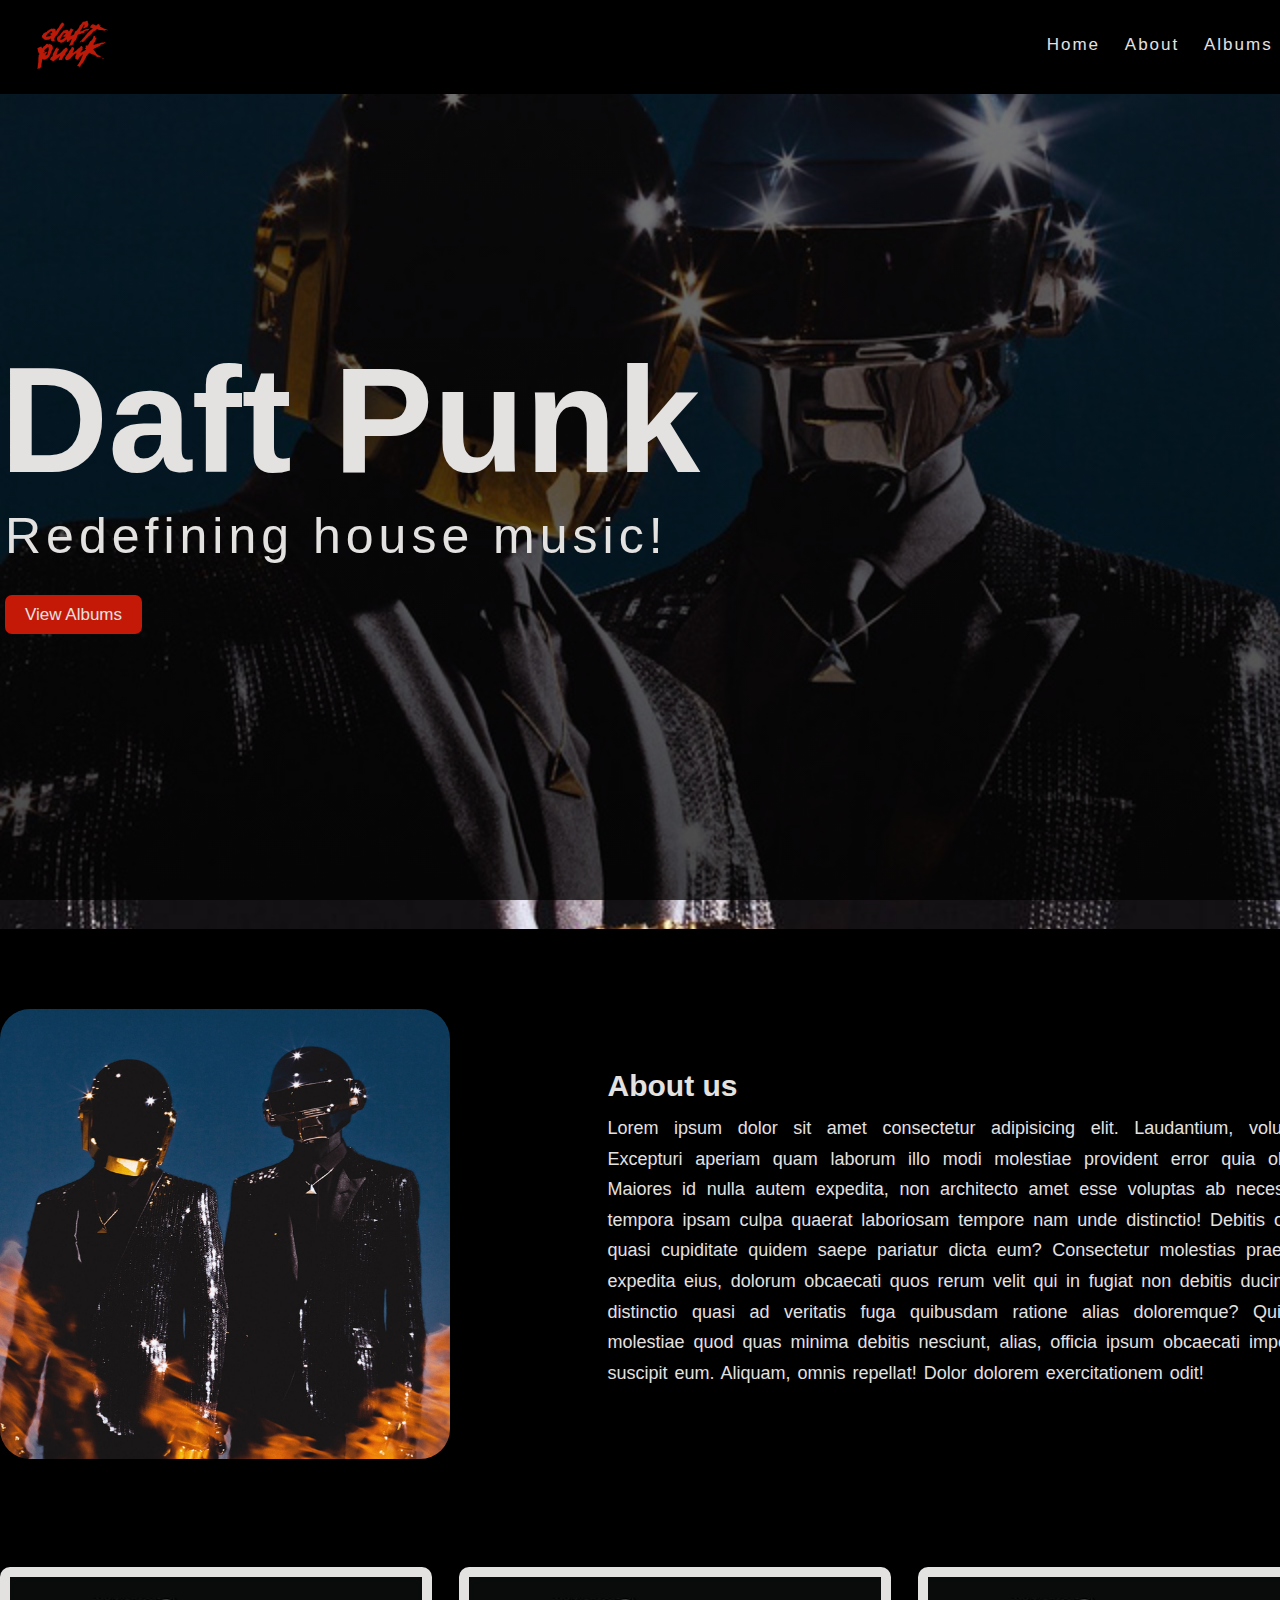
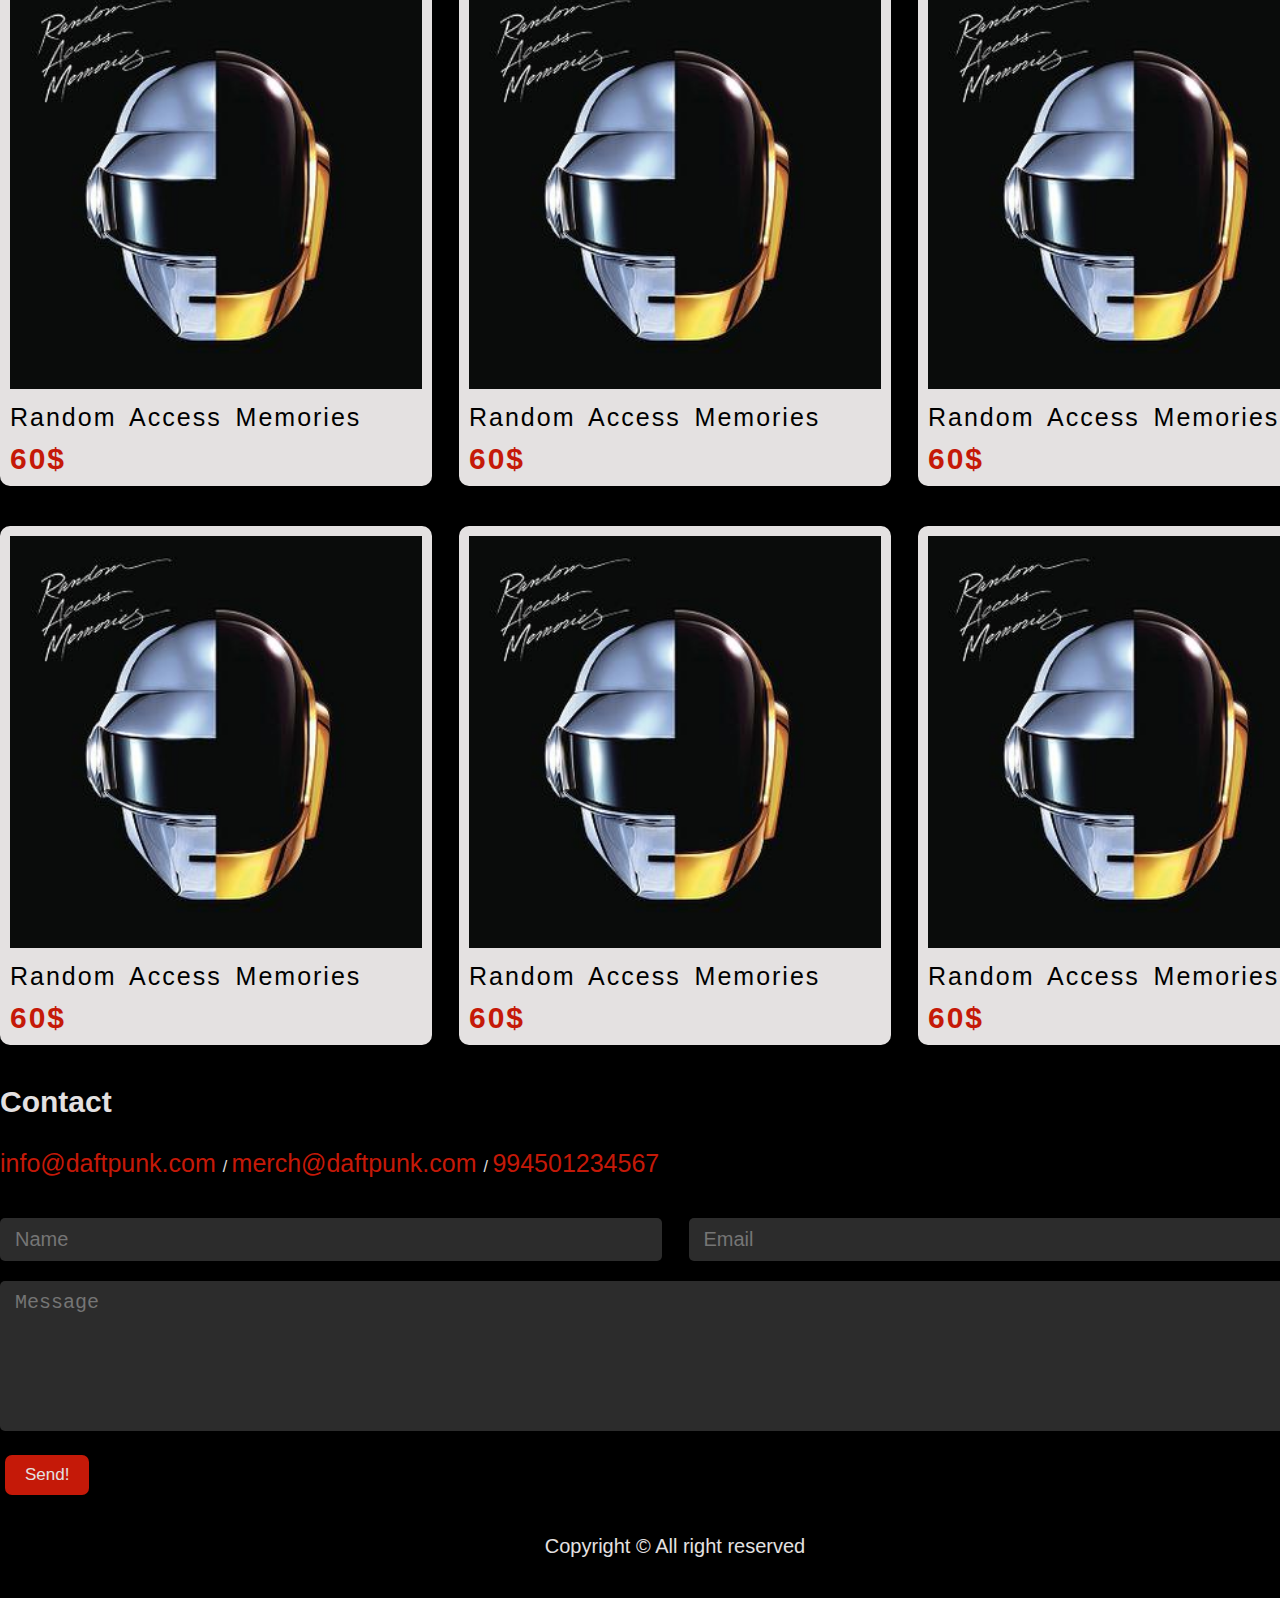
<file: DraftPank/index.html>
<!DOCTYPE html>
<html lang="en">
<head>
    <meta charset="UTF-8">
    <meta http-equiv="X-UA-Compatible" content="IE=edge">
    <meta name="viewport" content="width=device-width, initial-scale=1.0">
    <link rel="stylesheet" href="./css/style.css">
    <title>Document</title>
</head>
<body>
    <header>
        <section class="header">
            <div class="container">
                <div class="logo">
                    <img src="./assets/images/logo.png" alt="draft pank logo">
                </div>
                <div class="menu">
                        <a href="#">Home</a>
                        <a href="#about">About</a>
                        <a href="#album">Albums</a>
                        <a href="#">Contact</a>
                </div>
                <div class="clear"></div>
            </div>
        </section>
    </header>
    <section id="banner">
        <div class="container">
            <div class="banner-content">
                <h1 class="banner-title">Daft Punk</h1>
                <p class="banner-subtitle">Redefining house music!</p>
                <a href="#" class="button">View Albums</a>
            </div>
        </div>
    </section>
    <section id="about">
        <div class="container">
            <div class="about-container">
                <img src="./assets/images/about.jpg" alt="two cool dudes next to each other">
                <div class="about-content">
                    <h2 class="about-title">About us</h2>
                    <p>Lorem ipsum dolor sit amet consectetur adipisicing elit. Laudantium, voluptatibus! Excepturi aperiam quam laborum illo modi molestiae provident error quia obcaecati. Maiores id nulla autem expedita, non architecto amet esse voluptas ab necessitatibus tempora ipsam culpa quaerat laboriosam tempore nam unde distinctio! Debitis optio iste quasi cupiditate quidem saepe pariatur dicta eum? Consectetur molestias praesentium, expedita eius, dolorum obcaecati quos rerum velit qui in fugiat non debitis ducimus cum distinctio quasi ad veritatis fuga quibusdam ratione alias doloremque? Quibusdam, molestiae quod quas minima debitis nesciunt, alias, officia ipsum obcaecati impedit fugit suscipit eum. Aliquam, omnis repellat! Dolor dolorem exercitationem odit!
                    </p>
                </div>
            </div>
            <div class="clear"></div>
        </div>
    </section>
    <section id="album">
        <div class="container">
            <h2>Albums</h2>
            <div class="albums-wrapper">
            <div class="album-for-sale">
                <img src="./assets/images/Random_Access_Memories.jpg" alt="Album named Random Access Memories">
                <p>Random Access Memories</p>
                <p class="price">60$</p>
            </div>
            <div class="album-for-sale">
                <img src="./assets/images/Random_Access_Memories.jpg" alt="Album named Random Access Memories">
                <p>Random Access Memories</p>
                <p class="price">60$</p>
            </div>
            <div class="album-for-sale">
                <img src="./assets/images/Random_Access_Memories.jpg" alt="Album named Random Access Memories">
                <p>Random Access Memories</p>
                <p class="price">60$</p>
            </div>
            <div class="album-for-sale">
                <img src="./assets/images/Random_Access_Memories.jpg" alt="Album named Random Access Memories">
                <p>Random Access Memories</p>
                <p class="price">60$</p>
            </div>
            <div class="album-for-sale">
                <img src="./assets/images/Random_Access_Memories.jpg" alt="Album named Random Access Memories">
                <p>Random Access Memories</p>
                <p class="price">60$</p>
            </div>
            <div class="album-for-sale">
                <img src="./assets/images/Random_Access_Memories.jpg" alt="Album named Random Access Memories">
                <p>Random Access Memories</p>
                <p class="price">60$</p>
            </div>
        </div>
        </div>
    </section>
    <section id="contact">
        <div class="container">
            <div class="contact-info">
                <h2 class="contact-title">Contact</h2>
                <a href="mailto:info@daftpunk.com">
                    info@daftpunk.com
                </a>
                /
                <a href="mailto: merch@daftpunk.com">
                     merch@daftpunk.com
                </a>
                /
                <a href="tel:info@daftpunk.com">
                     994501234567
                </a>
                <form>
                    <input type="text" placeholder="Name" class="name">
                    <input type="email" placeholder="Email" class="mail">
                    <textarea name="" id="" cols="30" rows="10" placeholder="Message"></textarea>
                    <button class="button">Send!</button>
                </form>
            </div>
        </div>
    </section>
    <footer>
        <div class="container">
            <p>Copyright &copy; All right reserved</p>
        </div>
    </footer>
</body>
</html>
</file>
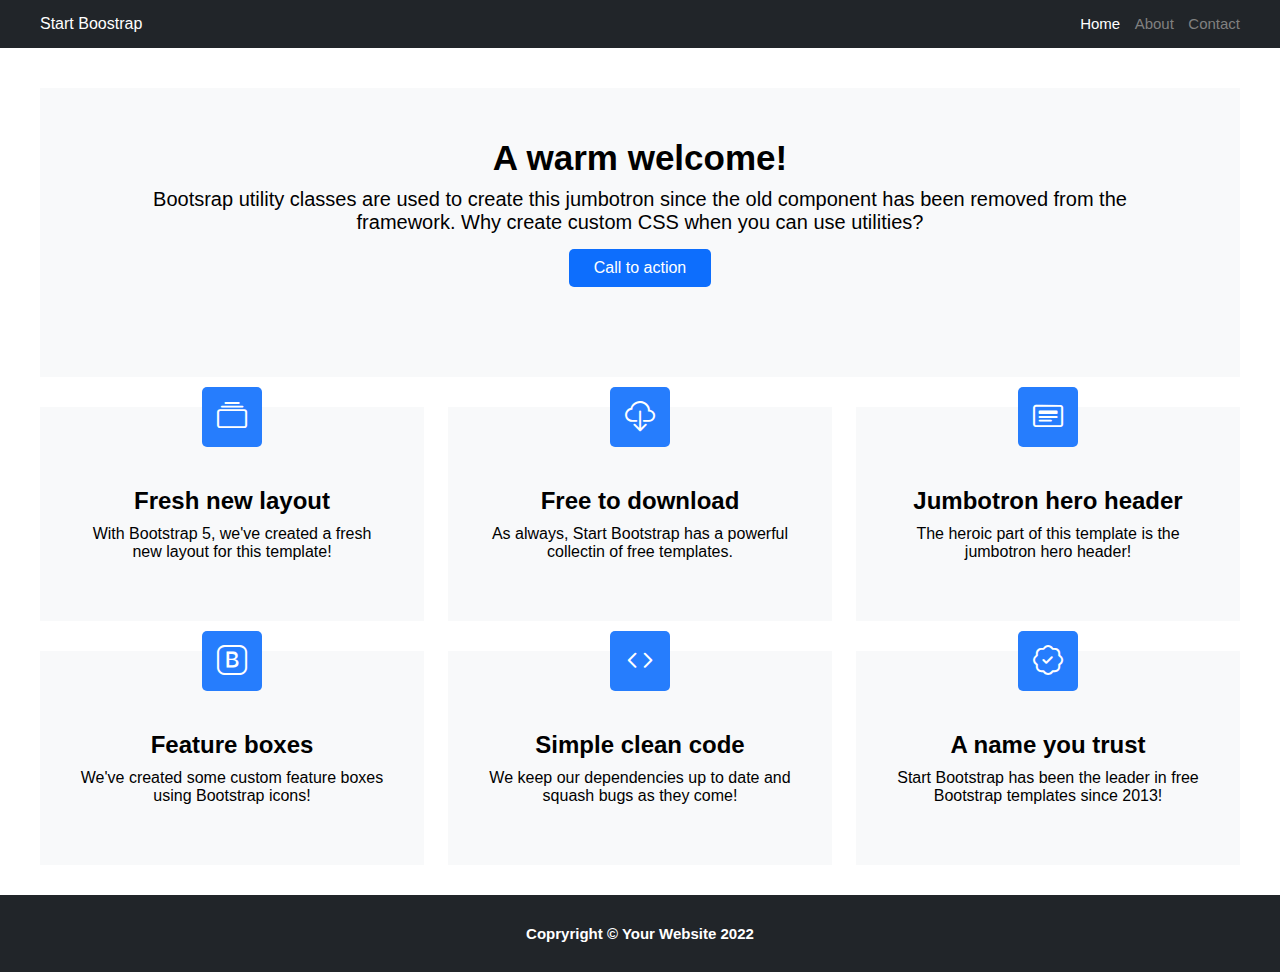
<file: Heroic-Features/index.html>
<!DOCTYPE html>
<html lang="en">

<head>
    <meta charset="UTF-8">
    <meta http-equiv="X-UA-Compatible" content="IE=edge">
    <meta name="viewport" content="width=device-width, initial-scale=1.0">
    <link rel="stylesheet" href="./css/main.css">
    <link rel="stylesheet" href="https://cdn.jsdelivr.net/npm/bootstrap-icons@1.8.1/font/bootstrap-icons.css">
    <title>Heroic Features</title>
</head>

<body>
    <header>
        <section class="header-section">
            <div class="container">
                <p class="p-site-name">Start Boostrap</p>
                <nav class="menu">
                    <a href="">Home</a>
                    <a href="" class="menu-about"> <span>About</span></a>
                    <a href="" class="menu-contact"><span>Contact</span></a>
                </nav>
            </div>
            <div class="clear"></div>
        </section>
        </header>
        <section class="content">
            <div class="container">
                <div class="top-content">
                    <h1>A warm welcome!</h1>
                    <p>Bootsrap utility classes are used to create this jumbotron since the old component has been
                        removed from the framework. Why create custom CSS when you can use utilities?</p>
                    <a href="" class="action-button">Call to action</a>
                </div>
                <div class="below-content">
                    <div class="fresh-new-layout">
                        <span class="rectangle-history-icon"><i class="bi bi-collection"></i></i></span>
                        <div class="box-content">
                            <h2>Fresh new layout</h2>
                            <p>With Bootstrap 5, we've created a fresh new layout for this template!</p>
                        </div>
                    </div>
                    <div class="fresh-new-layout">
                        <span class="rectangle-history-icon"><i class="bi bi-cloud-download"></i></span>
                        <div class="box-content">
                            <h2>Free to download</h2>
                            <p>As always, Start Bootstrap has a powerful collectin of free templates.</p>
                        </div>
                    </div>
                    <div class="fresh-new-layout">
                        <span class="rectangle-history-icon"><i class="bi bi-card-heading"></i></span>
                        <div class="box-content">
                            <h2>Jumbotron hero header</h2>
                            <p>The heroic part of this template is the jumbotron hero header!</p>
                        </div>
                    </div>
                    <div class="fresh-new-layout">
                        <span class="rectangle-history-icon"><i class="bi bi-bootstrap"></i></span>
                        <div class="box-content">
                            <h2>Feature boxes</h2>
                            <p>We've created some custom feature boxes using Bootstrap icons!</p>
                        </div>
                    </div>
                    <div class="fresh-new-layout">
                        <span class="rectangle-history-icon"><i class="bi bi-code"></i></span>
                        <div class="box-content">
                            <h2>Simple clean code</h2>
                            <p>We keep our dependencies up to date and squash bugs as they come!</p>
                        </div>
                </div>
                <div class="fresh-new-layout">
                    <span class="rectangle-history-icon"><i class="bi bi-patch-check"></i></span>
                    <div class="box-content">
                        <h2>A name you trust</h2>
                        <p>Start Bootstrap has been the leader in free Bootstrap templates since 2013!</p>
                    </div>
                </div>
            </div>
        </section>
        <div class="clear"></div>
        <footer>
            <section class="copy-right">
                <div class="container">
                  <h4>Copryright &copy; Your Website 2022</h4>  
                </div>
            </section>
        </footer>
</body>

</html>
</file>
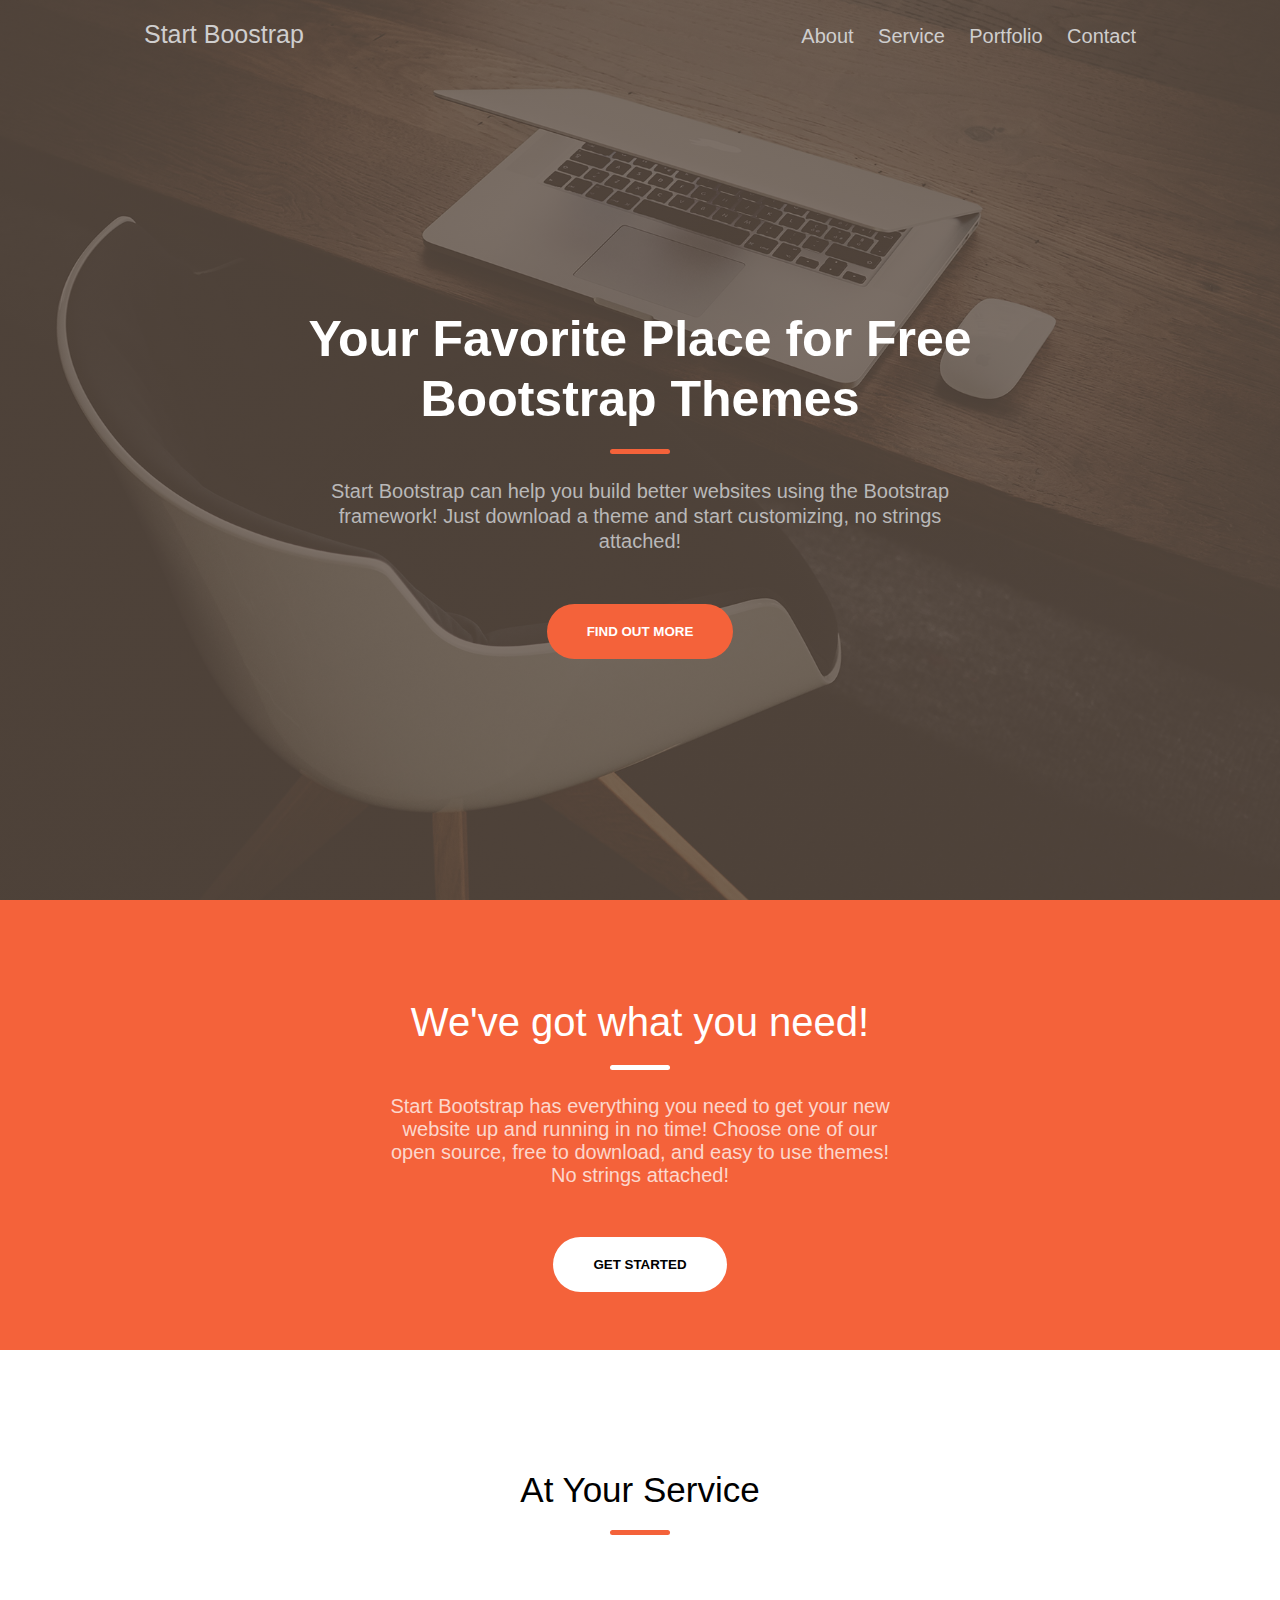
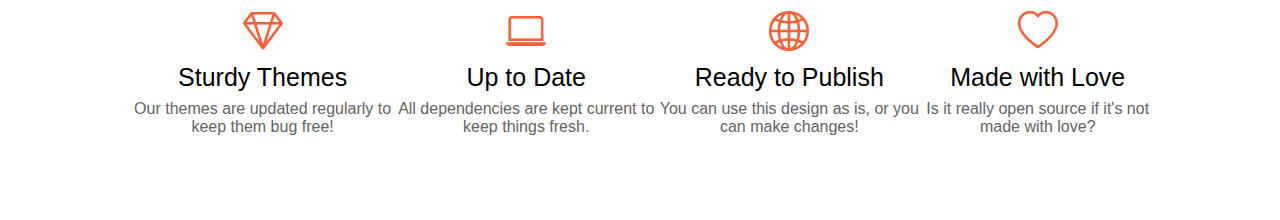
<file: New-Task/index.html>
<!DOCTYPE html>
<html lang="en">

<head>
    <meta charset="UTF-8">
    <meta http-equiv="X-UA-Compatible" content="IE=edge">
    <meta name="viewport" content="width=device-width, initial-scale=1.0">
    <link rel="stylesheet" href="./css/style.css">
    <link rel="stylesheet" href="https://cdn.jsdelivr.net/npm/bootstrap-icons@1.8.1/font/bootstrap-icons.css">
    <title>Creative - Theme Preview - StartBoostrap</title>
</head>

<body>
    <!-- header -->
    <header>
        <section class="banner">
            <!-- Navigation bar goes here -->
            <section class="header">
                <div class="container">
                    <div class="head-h1">
                        <a href="#">Start Boostrap</a>
                    </div>
                    <nav>
                        <ul>
                            <li><a href="#about">About</a></li>
                            <li><a href="#about">Service</a></li>
                            <li><a href="#about">Portfolio</a></li>
                            <li><a href="#about">Contact</a></li>
                        </ul>
                    </nav>
                </div>
                <div class="clear"></div>
            </section>
            <!-- Banner content -->
            <div class="banner-content" ershad="salam">
                <h1>Your Favorite Place for Free <br> Bootstrap Themes</h1>
                <p>Start Bootstrap can help you build better websites using the Bootstrap <br> framework! Just download
                    a theme and start customizing, no strings <br> attached!</p>
                <button class="banner-button">FIND OUT MORE</button>
            </div>
        </section>
    </header>
    <section class="what-you-need">
        <div class="container">
            <div class="you-need-container">
                <p class="p-after">We've got what you need!</p>
                <p class="desc">Start Bootstrap has everything you need to get your new website up and running in no time! Choose one of our open source, free to download, and easy to use themes! No strings attached!</p>
                <button class="sect-button">GET STARTED</button>
            </div>
        </div>
    </section>
    <section class="at-your-service">
        <div class="container">
            <p class="top-headline">At Your Service</h2>
            <div class="wrapper">
                <!-- Sturdy Themes -->
                <div class="item">
                    <i class="bi bi-gem"></i>
                    <p class="headline">
                        Sturdy Themes
                    </p>
                    <p class="description">
                        Our themes are updated regularly to keep them bug free!
                    </p>
                </div>
                <!-- Up to date -->
                <div class="item">
                    <i class="bi bi-laptop"></i>
                    <p class="headline">
                        Up to Date
                    </p>
                    <p class="description">
                        All dependencies are kept current to keep things fresh.
                    </p>
                </div>
                <!-- Ready to Publish -->
                <div class="item">
                    <i class="bi bi-globe2"></i>
                    <p class="headline">Ready to Publish</p>
                    <p class="description">You can use this design as is, or you can make changes!</p>
                </div>
                <!-- Made with Love -->
                <div class="item">
                    <i class="bi bi-heart"></i>
                    <p class="headline">Made with Love</p>
                    <p class="description">Is it really open source if it's not made with love?</p>
                </div>
            </div>
        </div>
    </section>

</body>

</html>
</file>
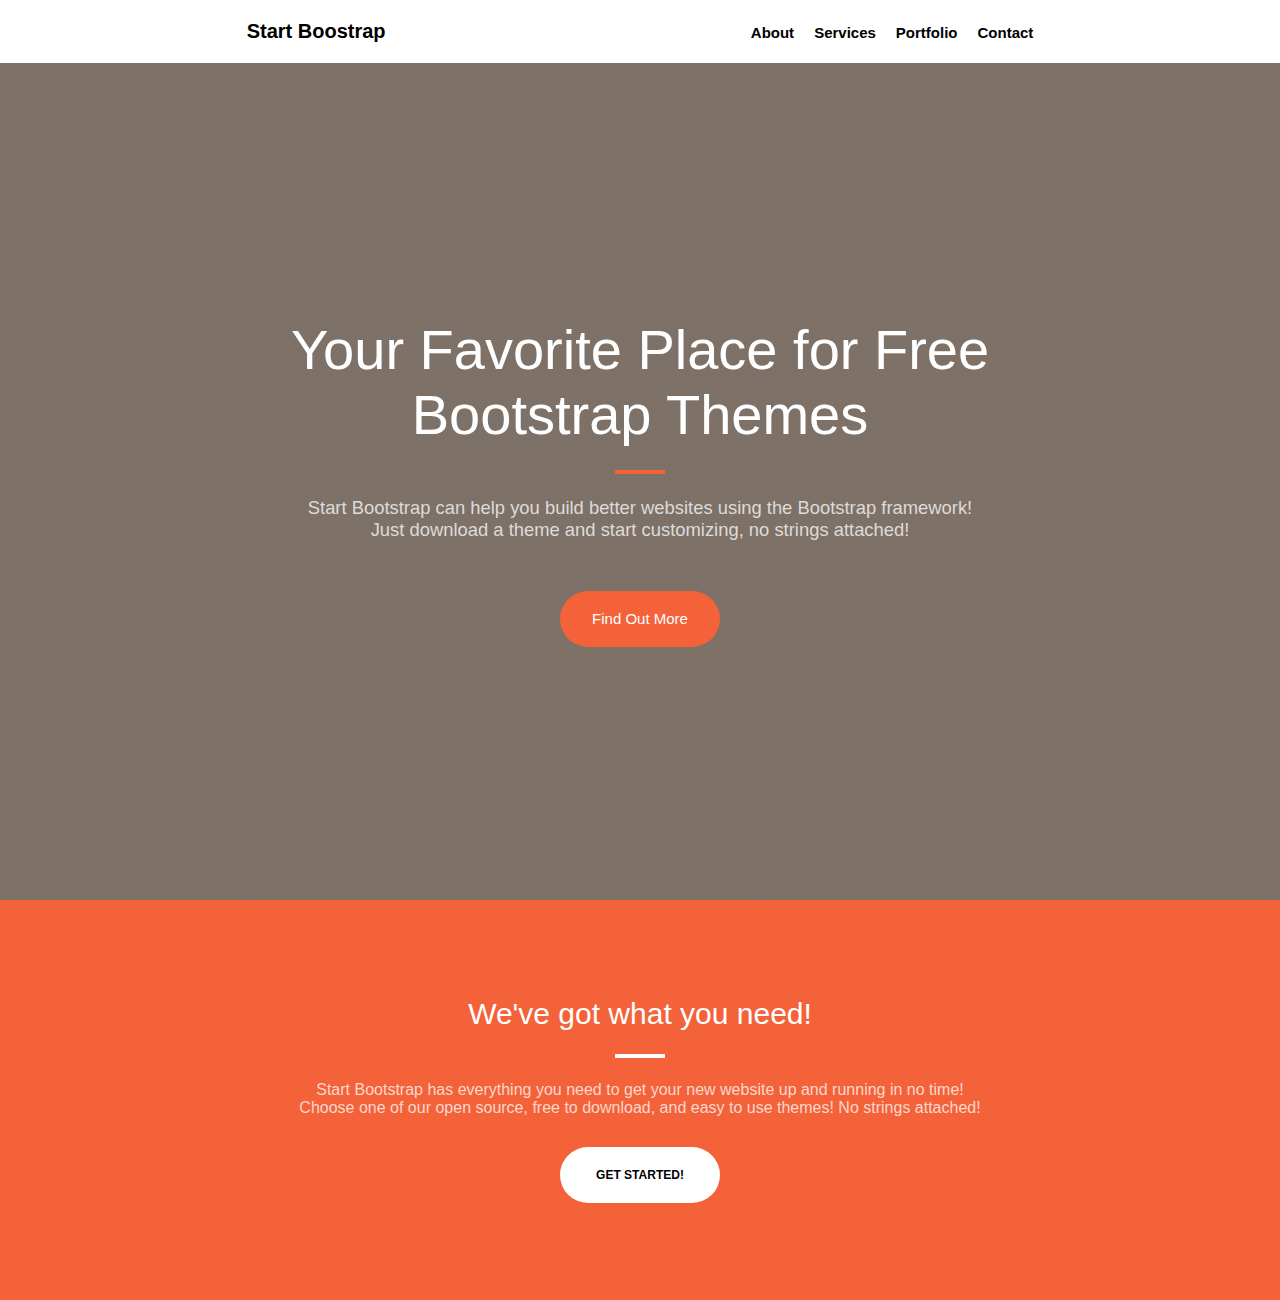
<file: With-Flex-CreativeThemp/index.html>
<!DOCTYPE html>
<html lang="en">
<head>
    <meta charset="UTF-8">
    <meta http-equiv="X-UA-Compatible" content="IE=edge">
    <meta name="viewport" content="width=device-width, initial-scale=1.0">
    <link rel="stylesheet" href="style.css">
    <title>Creative - StartBoostrap Themplate</title>
</head>
<body> 
    <!-- Heading -->
    <header>
        <div class="container">
            <nav class="d-flex bold"> <!--Nav bar-->
                <a href="" class="headline td-none">Start Boostrap</a>
                <ul class="d-flex">
                    <li><a href="#about" class="td-none">About</a></li>            
                    <li><a href="#services" class="td-none">Services</a></li>       <!--Menu-->
                    <li><a href="#portfolio" class="td-none">Portfolio</a></li>
                    <li><a href="#contact" class="td-none">Contact</a></li>
                </ul>
            </nav>
        </div>
    </header>
    <!-- Banner -->
    <div class="banner background-adjustments d-flex">
        <div class="container d-flex justify-content-center">
            <div class="banner-content">
                <p class="banner-heading">
                    Your Favorite Place for Free Bootstrap Themes
                </p>
                <p class="banner-bottom descript-p-color">
                    Start Bootstrap can help you build better websites using the Bootstrap framework! Just download a theme and start customizing, no strings attached!
                </p>
                <button class="banner-button">Find Out More</button>
            </div>
        </div>
    </div>
    <!-- About -->
    <section class="d-flex justify-content-center" id="about">
        <div class="container d-flex justify-content-center">
            <div class="about-content">
                <p class="about-heading">We've got what you need!</p>
                <p class="about-below descript-p-color">Start Bootstrap has everything you need to get your new website up and running in no time! Choose one of our open source, free to download, and easy to use themes! No strings attached!</p>
                <button class="banner-button about-btn">GET STARTED!</button>
            </div>
        </div>
    </section>
</body>
</html>
</file>
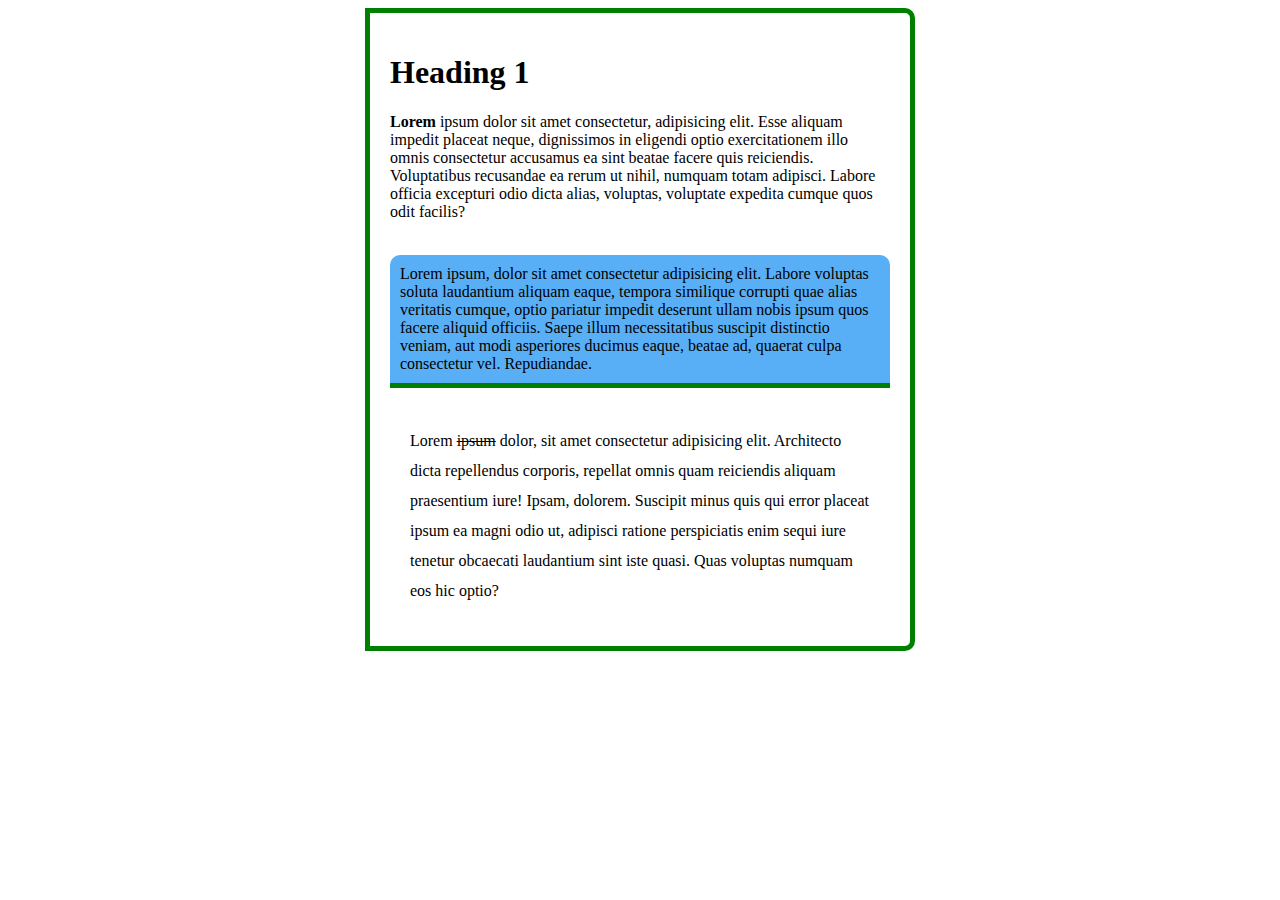
<file: New folder/task1/index.html>
<!DOCTYPE html>
<html lang="en">

<head>
    <meta charset="UTF-8">
    <meta http-equiv="X-UA-Compatible" content="IE=edge">
    <meta name="viewport" content="width=device-width, initial-scale=1.0">
    <title>Document</title>
    <link rel="stylesheet" href="./css/main.css">
</head>

<body>
    <div class="main ">
        <h1>Heading 1</h1>
        <p>
            <span class="lorem">Lorem</span> ipsum dolor sit amet consectetur, adipisicing elit. Esse aliquam impedit placeat neque,
            dignissimos in
            eligendi optio exercitationem illo omnis consectetur accusamus ea sint beatae facere quis reiciendis.
            Voluptatibus recusandae ea rerum ut nihil, numquam totam adipisci. Labore officia excepturi odio dicta
            alias,
            voluptas, voluptate expedita cumque quos odit facilis?

        </p>
        <br>
        <div class="middle">
            Lorem ipsum, dolor sit amet consectetur adipisicing elit. Labore voluptas soluta laudantium aliquam eaque,
            tempora similique corrupti quae alias veritatis cumque, optio pariatur impedit deserunt ullam nobis ipsum
            quos facere aliquid officiis. Saepe illum necessitatibus suscipit distinctio veniam, aut modi asperiores
            ducimus eaque, beatae ad, quaerat culpa consectetur vel. Repudiandae.
        </div>
        <br>
        <div class="line">
            Lorem <span class="ipsum">ipsum</span> dolor, sit amet consectetur adipisicing elit. Architecto dicta repellendus corporis,
            repellat omnis
            quam reiciendis aliquam praesentium iure! Ipsam, dolorem. Suscipit minus quis qui error placeat ipsum ea magni
            odio ut, adipisci ratione perspiciatis enim sequi iure tenetur obcaecati laudantium sint iste quasi. Quas
            voluptas numquam eos hic optio?

        </div>
    </div>
</body>

</html>
</file>
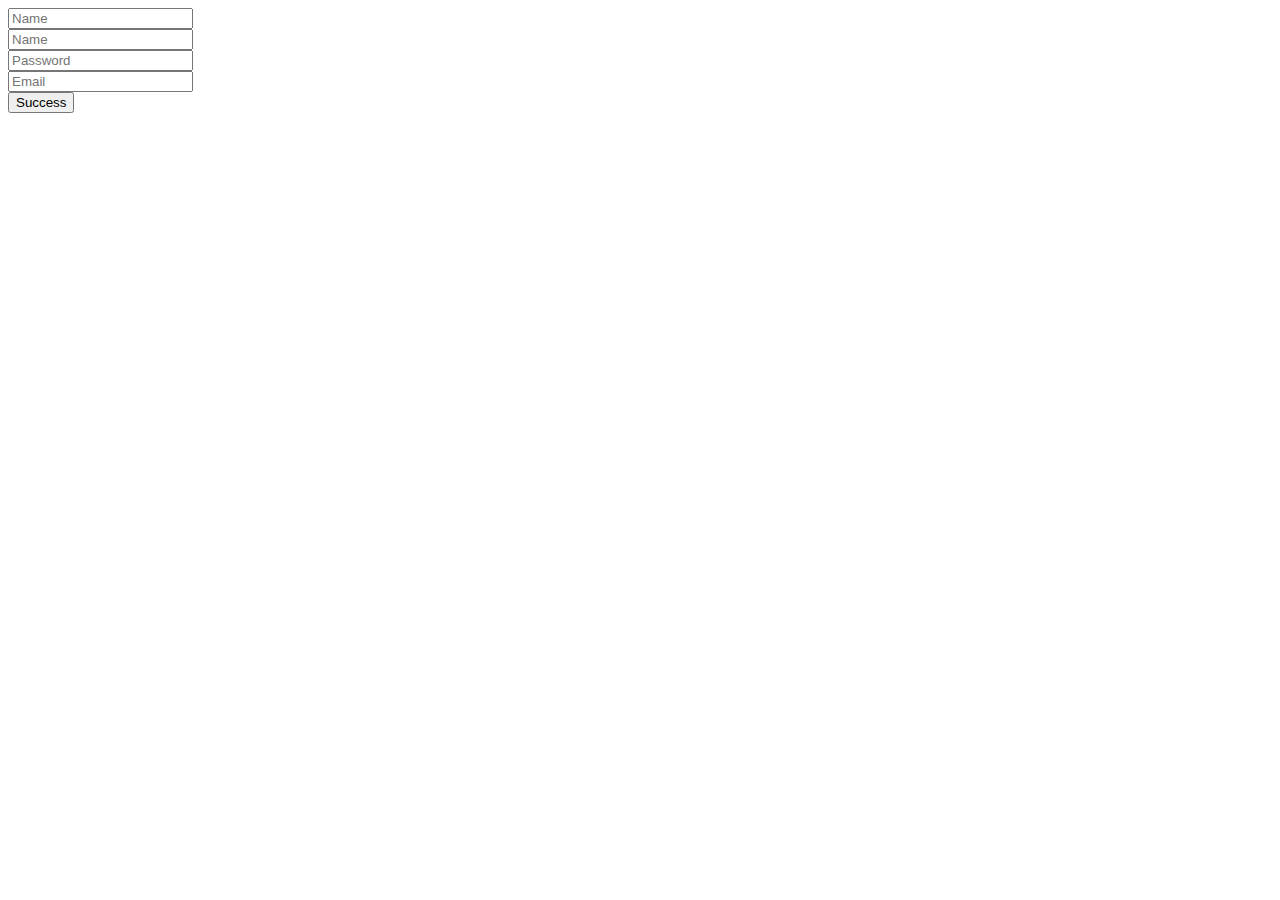
<file: task/task2/index.html>
<!DOCTYPE html>
<html lang="en">
<head>
    <meta charset="UTF-8">
    <meta http-equiv="X-UA-Compatible" content="IE=edge">
    <meta name="viewport" content="width=device-width, initial-scale=1.0">
    <link href="https://cdn.jsdelivr.net/npm/bootstrap@5.2.0-beta1/dist/css/bootstrap.min.css" rel="stylesheet" integrity="sha384-0evHe/X+R7YkIZDRvuzKMRqM+OrBnVFBL6DOitfPri4tjfHxaWutUpFmBp4vmVor" crossorigin="anonymous">
    <title>Document</title>
</head>
<body>
    <div class="container">
        <div class="row mt-5">
            <div class="col-4 pe-2">
                <input type="text" placeholder="Name" class="form-control">
            </div>
            <div class="col-4 ps-0 pe-0">
                <input type="text" placeholder="Name" class="form-control">
            </div>
            <div class="col-4 ps-2">
                <input type="text" placeholder="Password" class="form-control">
            </div>
            <div class="col-12 mt-2">
                <input type="text" placeholder="Email" class="form-control">
            </div>
        </div>
        <button type="button" class="btn btn-success d-block mx-auto mt-4">Success</button>
    </div>
    <script src="./JS/main.js"></script>
</body>
</html>
</file>
<file: DraftPank/css/style.css>
*{
    padding: 0;
    margin: 0;
    box-sizing: border-box;
}
body{
    font-family: sans-serif;
    background-color: black;
}
html{
    scroll-behavior: smooth;
}
.container{
    width: 1350px;
    margin: auto;
}
.logo{
    float: left;
}
.menu{
    float: right;
    margin-top: 15px;
    font-size: 17px;
}
.menu a{
    text-decoration: none;
    color: rgb(228, 225, 225);
    margin-left: 20px;
    letter-spacing: 2px;
}
.header{
    background-color: black;
    padding: 20px;
}
.clear{
    clear: both;
}
#banner{
    background-image: linear-gradient(rgba(0, 0, 0, 0.521), rgba(0, 0, 0, 0.719)) ,url("../assets/images/banner.jpg");
    background-size: cover;
    background-position: center;
    background-repeat: no-repeat;
    background-attachment: fixed;
    height: calc(100vh - 65px);
}
.banner-content{
padding-top: 240px;
}
.banner-title{
    font-size: 150px;
    color: rgb(228, 225, 225);
    font-weight: 900;
}
.banner-subtitle{
    font-size: 50px;
    letter-spacing: 5px;
    color: rgb(228, 225, 225);
    padding-left: 5px;
    margin-bottom: 40px;
}
.button{
    background-color: #C51908;
    color: rgb(228, 225, 225);
    text-decoration: none;
    padding: 10px;
    padding-left: 20px;
    padding-right: 20px;
    border-radius: 7px;
    margin-left: 5px;
    border: none;
    font-size: 17px;
    font-weight: 500;
    transition: all .3s ease;
}
.button:hover{
    background-color: rgb(228, 225, 225);
    color: #C51908;;
}
.about-container img{
    height: 450px;
    border-radius: 30px;
    float: left;
}
.about-container{
    color: rgb(228, 225, 225);
    margin-top: 80px;
}
.about-content{
    float: right;
    width: 55%;
    margin-top: 60px;
    font-size: 20px;
}
.about-content h2{
    margin-bottom: 10px;
    font-weight: 900;
}
.about-content p{
    word-spacing: 2px;
    color: rgb(228, 225, 225);
    font-size: 18px;
    line-height: 1.7;
    text-align: justify;
}
#album{
    margin-top: 80px;
}
.album-for-sale{
    width: 32%;
    background-color: rgb(228, 225, 225);
    padding: 10px;
    float: left;
    margin-bottom: 40px;
    border-radius: 10px;
    transition: all .3s ease;
}
.album-for-sale:nth-child(3n-1){
    margin: 0px 2%;
}
.album-for-sale img{
    margin-bottom: 10px;
    width: 100%;
}
.album-for-sale p:first-of-type{
    margin-bottom: 10px;
}
.album-for-sale p{
    font-size: 25px;
    word-spacing: 5px;
    letter-spacing: 2px;
}
.album-for-sale .price{
    color: #C51908;
    font-weight: 900;
    font-size: 30px;
}
.album-for-sale:hover{
    transform: scale(1.03);
    cursor: pointer;
    box-shadow:0px 0px 35px 0px #fffffff2;
}
.contact-info{
    color: rgb(228, 225, 225);
}
.contact-title{
    font-weight: 900;
    font-size: 30px;
    margin-bottom: 30px;
}
.contact-info a{
    color: #C51908;
    font-size: 25px;
    text-decoration: none;
}
.contact-info form{
    margin-top: 40px;
}
.contact-info input.name{
    width: 49%;
    float: left;
}
.contact-info input.mail{
    width: 49%;
    float: right;
}
.contact-info input, .contact-info form textarea{
    outline: none !important;
    padding: 10px 15px;
    border: none;
    color: rgb(228, 225, 225);
    background-color: #2c2c2c;
    border-radius: 5px;
    font-size: 20px;
    margin-bottom: 20px;
}
.contact-info form textarea{
    min-width: 100%;
    max-width: 100%;
    height: 150px;
}
footer{
    color: rgb(228, 225, 225);
    margin: 40px 0px;
}
footer p{
    text-align: center;
    font-size: 20px;
}
</file>
<file: Heroic-Features/css/main.css>
*{
    margin: 0;
    padding: 0;
    box-sizing: border-box;
    font-family: sans-serif
}
.header-section{
    background-color: #212529;
    padding: 15px;
}
.container{
    width: 1200px;
    margin: auto;
}
.p-site-name{
    float: left;
    color: white;
    font-weight: 300px;
}
.menu{
    float: right;
}
.menu a{
    text-decoration: none;
    color: white;
    font-size: 15px;
}
.clear{
    clear: both;
}
.menu-about{
    margin-left: 10px;
    margin-right: 10px;
}
.menu-about span{
    color: gray;
    transition: all .3s ease;
}
.menu-about :hover{
    color: rgb(190, 190, 190);
}
.menu-contact span{
    color: gray;
    transition: all .3s ease;
}
.menu-contact :hover{
    color: rgb(190, 190, 190);
}
.top-content{
    text-align: center;
    background-color: #F8F9FA;
    padding: 50px;
    padding-left: 100px;
    padding-right: 100px;
    margin-top: 40px;
}
.action-button{
    display: inline-block;
    background-color: #0D6EFD;
    text-decoration: none;
    color: white;
    padding: 10px;
    border-radius: 5px;
    margin-top: 15px;
    margin-bottom: 40px;
    padding-left: 25px;
    padding-right: 25px;
}

.top-content p{
    font-size: 20px;
}
.top-content h1{
    margin-bottom: 10px;
    font-size: 35px;
}
.fresh-new-layout{
    text-align: center;
    background-color: #F8F9FA;
    width: 32%;
    padding: 40px;
    float: left;
    margin-bottom: 30px;
    box-sizing: border-box;
}
.below-content{
    margin-top: 30px;
    width: 100%;
}
.rectangle-history-icon{
    color: white;
    font-size: 30px;
    background-color: #267DFD;
    text-align: center;
    width: 60px;
    height: 60px;
    display: inline-block;
    line-height: 60px;
    border-radius: 5px;
}
.fresh-new-layout h2{
    margin-bottom: 10px;
}
.rights-reserved{
    text-align: center;
}
.copy-right{
    background-color: #212529;
    color: white;
    font-size: 15px;
    font-weight: lighter;
    padding: 30px;
}

.fresh-new-layout:nth-child(3n-1){
    margin: 0px 2%;
}

.copy-right .container h4{
    text-align: center;
}
.rectangle-history-icon{
    position: relative;
    top: -60px;
}
.box-content{
    position: relative;
    top: -20px;
}
</file>
<file: New-Task/css/style.css>
*{
    margin: 0;
    padding: 0;
    box-sizing: border-box;
}
body{
    font-family: sans-serif;
}
.container{
    width: 80%;
    margin: auto;
}
.header{
    padding: 20px;
    background-color: transparent;
}
.head-h1{
    color: white;
    float: left;
    font-size: 25px;
}
.head-h1 a{
    text-decoration: none;
    color: rgb(207, 206, 206);
    transition: all .3s ease;
}
.head-h1 a:hover{
    color: white;
}
ul li{
    display: inline-block;
}

ul li a{
    text-decoration: none;
    color: rgb(207, 206, 206);
    margin-left: 20px;
    font-size: 20px;
    transition: all .3s ease;
}
ul{
    float: right;
    margin-top: 5px;
}
ul li a:hover{
    color: white;
}
.banner{
    background-image: linear-gradient(to bottom, rgba(92, 77, 66, 0.8) 0%, rgba(92, 77, 66, 0.8) 100%),url("../images/banner.jpg");
    background-position: center;
    background-repeat: no-repeat;
    background-size: cover;
    height: 100vh;
}
.clear{
    clear: both;
}
h1,.banner p{
    text-align: center;
    color: white;
    font-size: 20px;
    color: rgb(163, 163, 163);
}
.banner-content{
    text-align: center;
    display: flex;
    flex-direction: column;
    align-items: center;
    justify-content: center;
    height: calc(100vh - 70px);
}
.banner-content h1{
    color: white;
    line-height: 60px;
    font-size: 50px;
    margin-bottom: 50px;
}
.banner-content p{
    line-height: 25px;
    color: rgb(185, 184, 184);
    position: relative;
}
.banner-content p:before{
    content: "";
    background-color: #F4623A;
    width: 60px;
    height: 5px;
    border-radius: 30px;
    position: absolute;
    top: -30px;
    left: calc(50% - 30px);

}
.banner-button{
    background-color: #F4623A;
    border: none;
    outline: none;
    border-radius: 30px;
    color: white;
    font-weight: bold;
    font-weight: 750;
    padding: 20px 40px;
    margin-top: 50px;
    transition: all .3s ease;
}
.sect-button{
    background-color:white ;
    border: none;
    outline: none;
    border-radius: 30px;
    color: black;
    font-weight: bold;
    font-weight: 750;
    padding: 20px 40px;
    margin-top: 50px;
    transition: all .3s ease;
    cursor: pointer;

}
.banner-button:hover{
    background-color:#ce5432
}
.item .headline{
    line-height: 45px;
}
.at-your-service{
    text-align: center;
    height: 350px;
    background-color: #FFFFFF;
}
.wrapper{
    display: flex;
    justify-content: space-between;
    align-items: center;
}
.wrapper i{
    font-size: 40px;
    color: #F4623A;
}
.wrapper .headline{
    font-size: 25px;
    font-weight: 700px;
}
.at-your-service .top-headline{
    margin-top: 120px;
    margin-bottom: 100px;
    position: relative;
    font-size: 35px;
}
.at-your-service .top-headline::after{
    content: "";
    background-color: #F4623A;
    width: 60px;
    height: 5px;
    border-radius: 30px;
    position: absolute;
    top: 60px;
    left: calc(50% - 30px);

}
.item .description{
    color: rgb(100, 100, 100);
}
.what-you-need{
    background-color: #F4623A;
    height: 450px;
    color: white;
}
.you-need-container{
    text-align: center;
    margin: auto;
    width: 50%;
    padding-top: 100px;
    font-size: 20px;
}
.p-after{
    font-size: 40px;
    position: relative;
    margin-bottom: 50px;
}
.p-after::after{
    content: "";
    background-color: white;
    width: 60px;
    height: 5px;
    border-radius: 30px;
    position: absolute;
    top: 65px;
    left: calc(50% - 30px);
}
.you-need-container .desc{
    color: rgba(255, 255, 255, 0.75)
}
</file>
<file: With-Flex-CreativeThemp/style.css>
*{
    margin: 0;
    padding: 0;
    box-sizing: border-box;
}
body{
    font-family: sans-serif;
}
.position-fixed{
    position: fixed;
    z-index: 10;
}
.container{
    max-width: 90%;
    margin: auto;
}
.d-flex{
    display: flex;
}
.justify-content-center{
    justify-content: center;
}
nav{
    justify-content: space-around;
    align-items: baseline;
}
nav ul, nav a.headline{
    margin: 20px 0px;
}
nav ul li{
    list-style: none;
    display: inline-block;
    font-size: 15px;
}

/* Text decoration none, default color black */
.td-none{  
    text-decoration: none;
    color: black;
}
nav a.headline{
    text-decoration: none;
    font-size: 20px;
}
.bold{
    font-weight: bold;
}
nav a.headline:hover{
    color: #F4623A;
}
ul a{
    transition: all .3s ease;
}
ul a:hover{
    color: #F4623A;
}
ul{
    gap: 20px;
}
.background-adjustments{
    background-position: center;
    background-size: cover;
    background-repeat: no-repeat;
}
.banner{
    background-image: linear-gradient(to bottom, rgba(92, 77, 66, 0.8) 0%, rgba(92, 77, 66, 0.8) 100%), url(https://startbootstrap.github.io/startbootstrap-creative/assets/img/bg-masthead.jpg);
    height: calc(100vh - 63px)
}
.banner-content p.banner-bottom{
    font-size: 1.15rem;
    margin: 50px 0px;

}
.descript-p-color{
    color: rgba(255, 255, 255, 0.75);
}
.banner-content p.banner-heading{
    color: white;
    font-size: 3.5rem;
    position: relative;
    font-weight: 540;
}

.banner-content p.banner-heading::after{
    content: "";
    position: absolute;
    height: 4px;
    width: 50px;
    background-color: #F4623A;
    bottom: -27px;
    left: calc(50% - 25px);
    
}
.banner-content{
    text-align: center;
        width: 700px;
}
.banner-button{
    height: 3.5rem;
    width: 10rem;
    border-radius: 30px;
    background-color: #F4623A;
    font-size: 15px;
    color: white;
    border: none;
    outline: none;
    cursor: pointer;
    transition: all .3s ease;
}
.banner-button:hover{
    background-color: #d64218;
}
#about{
    height: 400px;
    background-color: #F4623A;
}
#about .about-content{
    color: white;
    text-align: center;
    width: 700px;
}
.about-below{
    margin-top: 50px;
    margin-bottom: 30px;
}
.about-btn{
    background-color: white;
    color: black;
    font-size: 12px;
    font-weight: bold;
}
.about-btn:hover{
    background-color: white;
}
.about-heading{
    font-size: 30px;
    position: relative;
}
.about-heading::after{
    content: "";
    position: absolute;
    height: 4px;
    width: 50px;
    background-color: white;
    bottom: -27px;
    left: calc(50% - 25px);
}
</file>
<file: New folder/task1/css/main.css>
.main{
    width: 500px;
    border: 5px solid green;
    border-top-left-radius: 0px;
    border-top-right-radius: 10px;
    border-bottom-left-radius: 0px;
    border-bottom-right-radius: 10px;
    padding: 20px;
    margin: 0 auto;
}
.main p{
    /* margin-left: 10px; */
}
.ipsum{
    text-decoration: line-through;
}
.middle{
    background-color:rgba(22, 143, 241, 0.712);
    padding: 10px;
    border-top-left-radius: 10px;
    border-top-right-radius: 10px;
    border-bottom: 5px green solid;
}
.lorem{
    font-weight: bold;
}
.line{
    line-height: 30px;
    padding: 20px;
}
</file>
